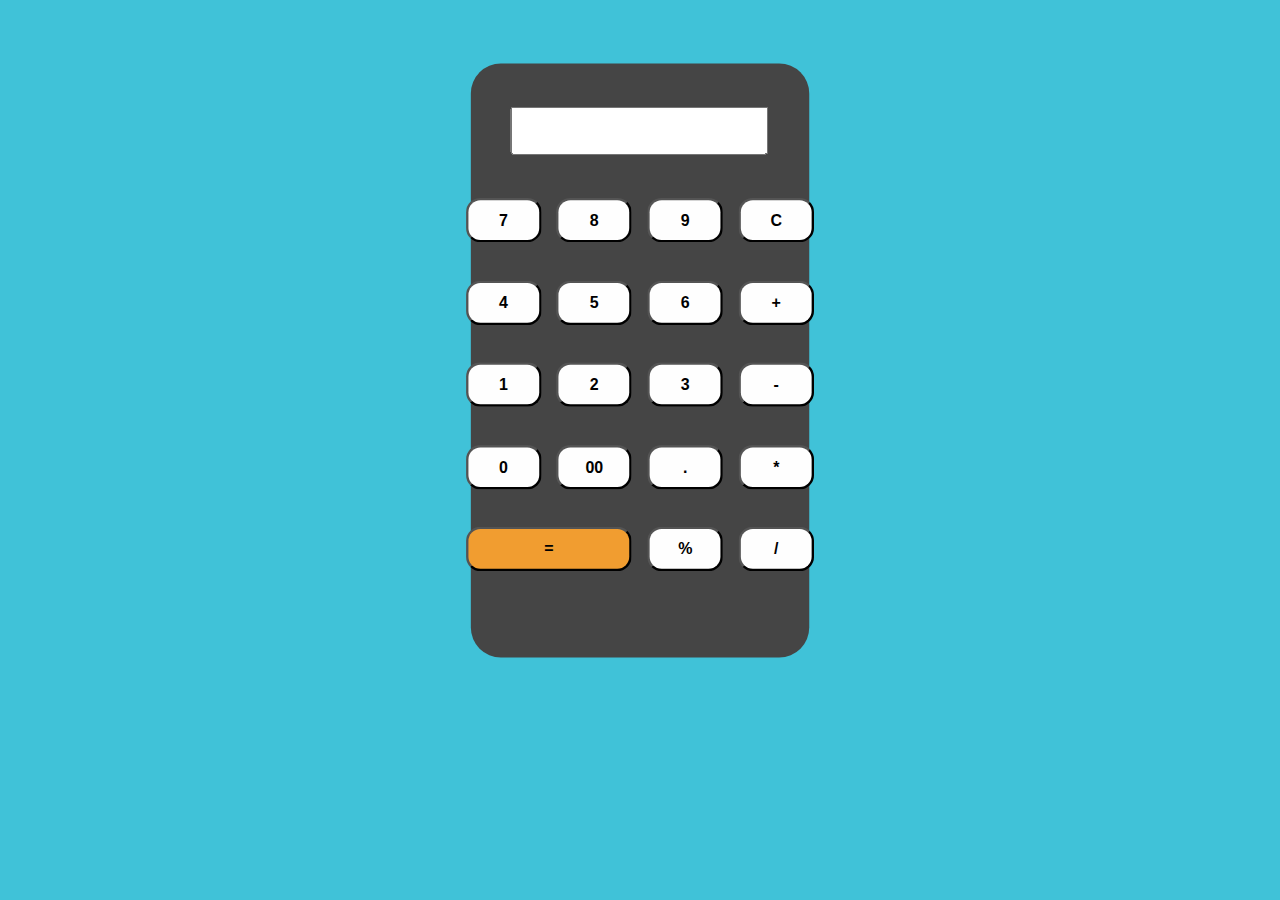
<file: calculator/index.html>
<!DOCTYPE html>
<html lang="en">

<head>
    <meta charset="UTF-8">
    <meta http-equiv="X-UA-Compatible" content="IE=edge">
    <meta name="viewport" content="width=device-width, initial-scale=1.0">
    <title>Document</title>

    <link rel="stylesheet" href="./style.css">
</head>

<body>
    <div class="center">

    
        <div class="calculator ">

            <input type="text" id="input">

       <div class="c1">

           
            

            <button class="seven button">7</button>
            <button class="eight button">8</button>
            <button class="nine button">9</button>
            <button class="clear button">C</button>

            <button class="four button">4</button>
            <button class="five button">5</button>
            <button class="six button">6</button>
            <button class="add button">+</button>

            <button class="one button">1</button>
            <button class="two button">2</button>
            <button class="three button">3</button>
            <button class="sub button">-</button>

            <button class="zero button">0</button>
            <button class="dbZero button">00</button>
            <button class="dot button">.</button>
            <button class="multi button">*</button>

            <button class="equals button">=</button>
            <button class="modulus button">%</button>
            <button class="divide button">/</button>

        </div>

        </div>
    </div>

    <script src="./script.js"></script>
</body>

</html>
</file>
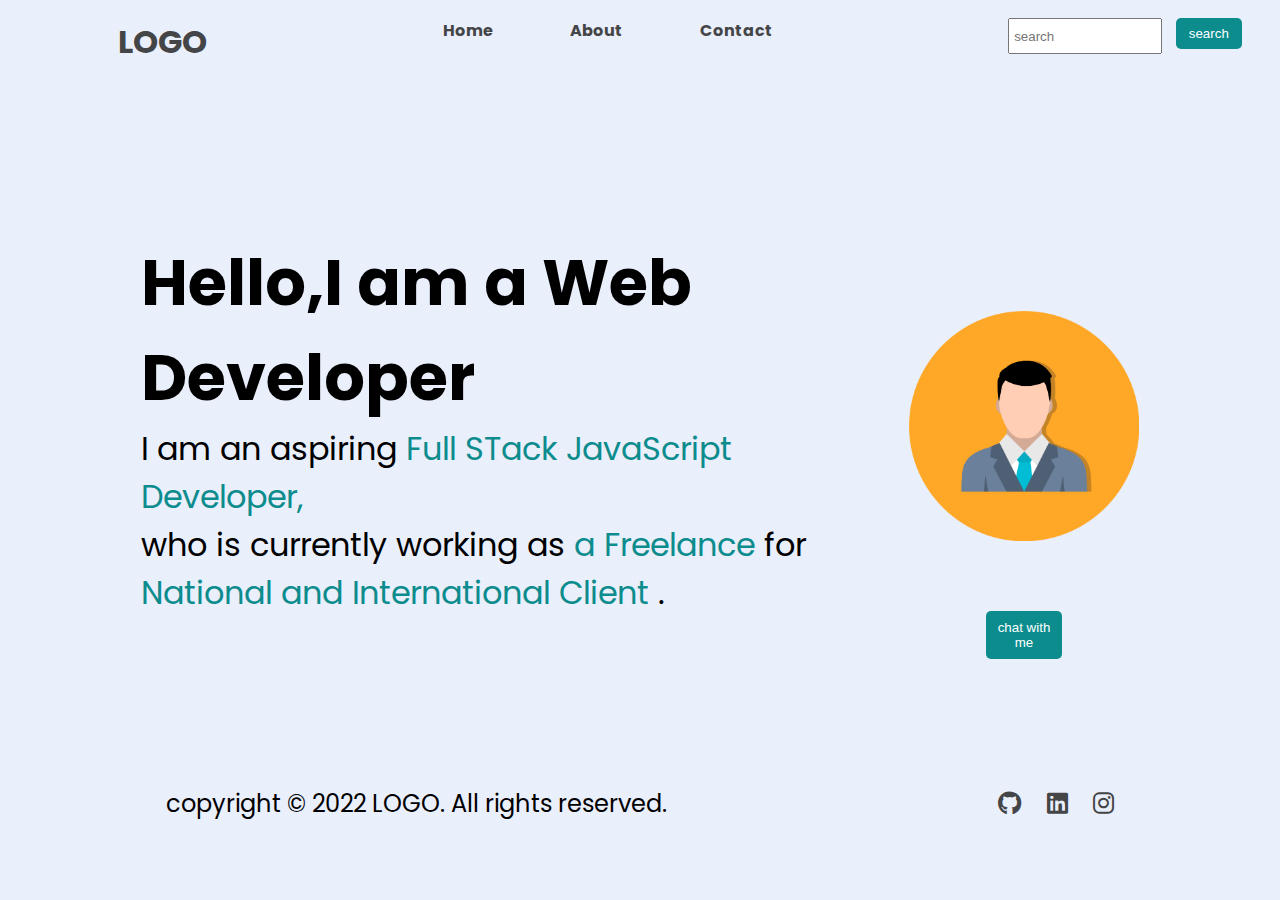
<file: portfolio-html-css-js/index.html>
<!DOCTYPE html>
<html lang="en">

<head>
    <meta charset="UTF-8">
    <meta http-equiv="X-UA-Compatible" content="IE=edge">
    <meta name="viewport" content="width=device-width, initial-scale=1.0">
    <title>project with HTML and CSS</title>
    <link rel="stylesheet" href="style.css">
    <link rel="stylesheet" href="https://cdnjs.cloudflare.com/ajax/libs/font-awesome/6.3.0/css/all.min.css">
    <link rel="preconnect" href="https://fonts.googleapis.com">
<link rel="preconnect" href="https://fonts.gstatic.com" crossorigin>
<link href="https://fonts.googleapis.com/css2?family=Poppins:wght@500&display=swap" rel="stylesheet">
</head>

<body>
    <header>
        <nav>
            <a href="" id="a1">LOGO</a>
            <div class="li">
                <ul id="ul1">
                    <li><a href="" class="a3">Home</a></li>
                    <li><a href="" class="a3">About</a></li>
                    <li><a href="" class="a3">Contact</a></li>
                </ul>
            </div>
            <div class="search">
                <input type="text" placeholder=" search" class="input1">
                <button class="button1">search</button>
            </div>
        </nav>
    </header>
    <section class="sec">
        <div class="left">

            <h1>
                Hello,I am a <span id="s1">Web <br>Developer</span>
            </h1>
            <p>
                I am an aspiring <span class="s2"> Full STack JavaScript <br> Developer,</span> <br>who is currently
                working as <span class="s2"> a Freelance </span> for <br><span class="s2"> National and International
                    Client</span> .
            </p>
        </div>
        <div class="right">
            <img src="./avtar.png" alt="avtar" class="img123">
           
        
        <button id="bt2">chat with me</button>
    </div>
    </section>
    <footer>
        <div class="F">

            <p class="p11">copyright &copy; 2022 LOGO. All rights reserved.</p>
            <ul id="ul2">
                <li>
            
            <a href=""><i class="fa-brands fa-github"></i></a>

            </li>
            <li><a href=""><i class="fa-brands fa-linkedin"></i></a></li>
            <li><a href=""><i class="fa-brands fa-instagram"></i></a></li>
        </ul>
        </div>
    </footer>
</body>

</html>
</file>
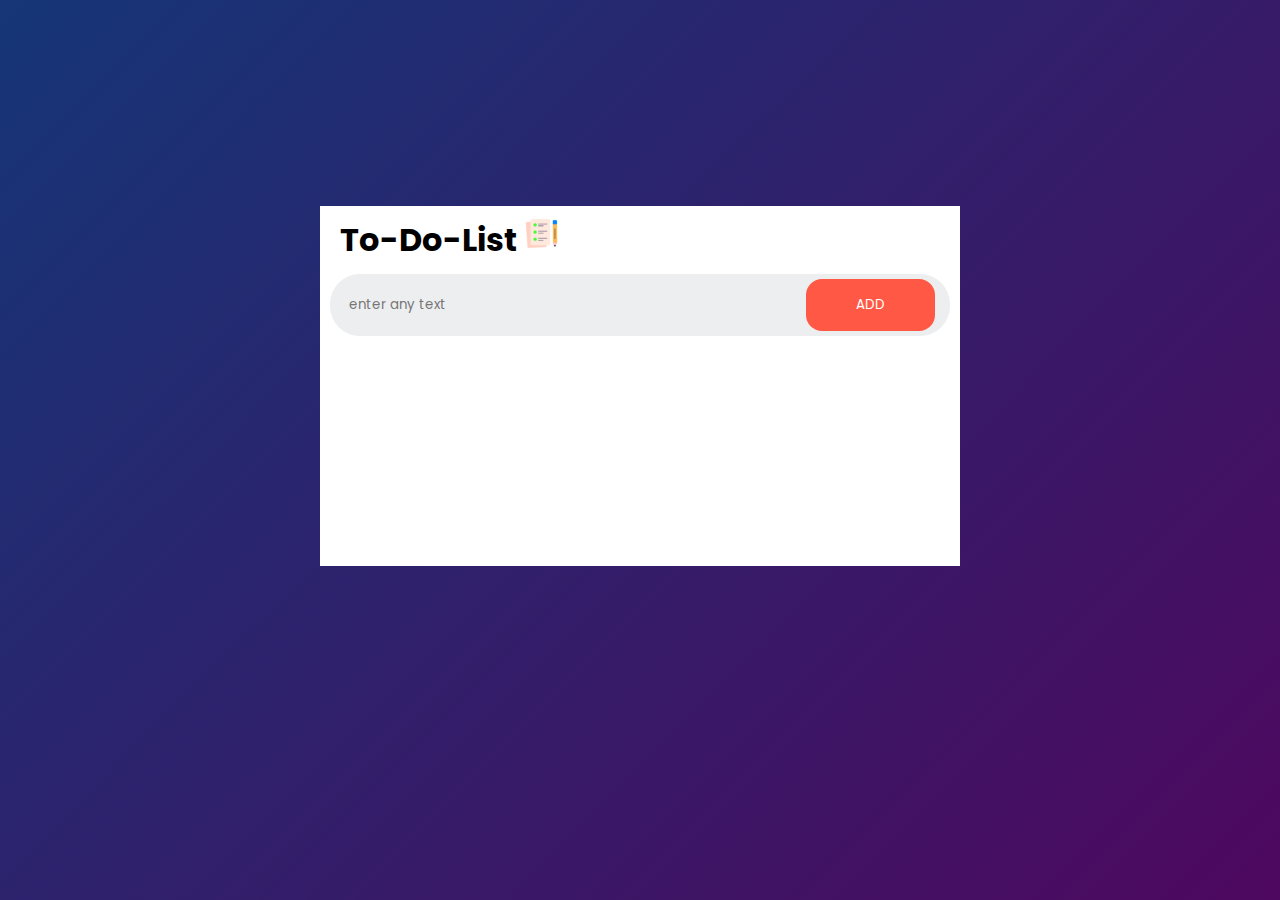
<file: to-do-list/index.html>
<!DOCTYPE html>
<html lang="en">
<head>
    <meta charset="UTF-8">
    <meta name="viewport" content="width=device-width, initial-scale=1.0">
    <title>To-do-list</title>

     <link rel="stylesheet" href="./style.css">

     <link rel="preconnect" href="https://fonts.googleapis.com">
<link rel="preconnect" href="https://fonts.gstatic.com" crossorigin>
<link href="https://fonts.googleapis.com/css2?family=Poppins:wght@700&display=swap" rel="stylesheet">

</head>
<body>
    <div class="box">

         <div class="to-do">
            <h1>To-Do-List <img src="./icon.png" alt=""></h1>
            <div class="row">
                <input type="text" id="input-box" placeholder=" enter any text">
                <button onclick="addTask()">ADD</button>
            </div>
            <ul id="lists">
                <!-- <li class="checked">Task1</li>
                <li>Task2</li>
                <li>Task3</li> -->
            </ul>
         </div>
        
    </div>


    <script src="./script.js"></script>
    
</body>
</html>
</file>
<file: calculator/style.css>
*{
    padding: 0;margin: 0;
    font-weight: 700;
}
body{
    height: 100vh;
    background-color: #40C2D8;
}
.center{
    height: 80vh;
    display: flex;
    justify-content: center;
    align-items: center;
}
.c1{

    display: grid;
    grid-template-columns: 7vh 7vh 7vh 7vh;
    grid-row-gap: 3.5vh;
    grid-column-gap: 1vw;
    /* grid-row: 5/ span 2; */
}
.calculator{
    scale: 1.2;
    background-color: #454545;
   /* margin-top: 15vh; */
    height: 55vh;
    width: 22vw;
    display: flex;
    flex-direction: column;
    /* border: 1px solid red; */
    gap: 4vh;
    align-items: center;
    border-radius: 25px;
    
}
button{
    border-radius: 12px;
    background-color: #FEFEFE;
    cursor: pointer;
    padding: 1vh 1vw;
}
#input{
    margin-top: 4vh;
    padding-right: 1vw;
    height: 4vh;
    width: 15.5vw;
    text-align: right;
}
.equals{
    grid-column: 1/ span 2;
    background-color: #F19D30;
}
</file>
<file: portfolio-html-css-js/style.css>
*{
    padding: 0;margin: 0;box-sizing: border-box;
}
body{
    height: 100%;
    width: 100%;
    background-color: #eaeffc;
    font-family: 'Poppins', sans-serif;
}
nav{
    display: flex;
    justify-content: space-around;
    font-weight: 700;
    margin-top: 2vh;
}
#ul1{
    display: flex;
    list-style: none;
    gap: 6vw;
}
 a{
    text-decoration: none;
    color: #444546;
}
section{
    height: 80vh;
    display: flex;
    align-items: center;
    justify-content: center;
}
.s2{
    color: #0c8c8d;
}
.left{
    font-size: 2em;
    width: 60%;
}
.F{
    font-size: 1.5em;
    display: flex;
    justify-content: space-around;
  
}
i{
    color: #444546;
   
}
li{
    list-style: none;
   
}
ul{
    display: flex;
    gap: 2vw;
}
.right{
    display: flex;
    flex-direction: column;
    align-items: center;
}
.img123{
   width: 18vw;
}
#bt2{
    margin-top: 17px;
  width: 6vw;
  right: 0;
  position: absolute;
  right: 17vw;
  top:66vh;
  padding: 1vh;
}
button{
    color: white;
    background-color: #0c8c8d;
    border: none;
   border-radius: 5px;
}
button:hover{
    cursor: pointer;
    color: #0c8c8d;
    background-color: #fff;
    border: 1px solid #0c8c8d;
}
.search{
    height: 4vh;
    display: flex;
    gap:2vw;
}
.button1{
    position: absolute;
    right: 3vw;
    padding: 0.9vh 1vw;
}
#a1{ 
    font-size: 2em;

}
.input1{
    width: 12vw;
}
</file>
<file: to-do-list/style.css>
*{
    margin: 0;padding: 0;
    box-sizing: border-box;
    font-family: 'Poppins', sans-serif;
}
.box{
    height: 100vh;
    width: 100%;
    background-image: linear-gradient(135deg, #153677, #4e085f);
    display: flex;
    justify-content: center;
    align-items: center;
}
.to-do{
    height: 40vh;
    width: 50vw;
    background-color: #fff;
    margin-bottom: 10%;
}

.to-do h1{
    margin-left: 20px;
}

.to-do img {
    /* margin-left: 1; */
    margin-top: 10px;
    height: 35px;
}
.row{
    padding:5px 15px;
    border-radius: 30px;
    background: #edeef0;
    display: flex;
    justify-content: space-between;
    margin: 10px;
}
button{
    border: none;
    cursor: pointer;
    color: white;
    padding: 16px 50px;
    border-radius: 16px;
    background-color: #ff5945;
}
input {
    border: none;
    outline: none;
    background-color: transparent;
}
li {
    padding: 5px;
    margin-left: 40px;
    list-style: none;
    user-select: none;
    position: relative;
    cursor: pointer;
}
ul li::before{
    /* position: relative; */
    left: -30px;
    content: '';
    height: 25px;
    width: 25px;
    border-radius: 50%;
    background-image: url(./unchecked.png);
    position: absolute;
    background-size: cover;
    background-position: center;

}
li.checked {
    text-decoration: line-through;
}
li.checked::before{
    background-image: url(./checked.png);
}
span{
    padding: 2px 5px;
    border-radius: 50%;
    position: absolute;
    right: 0;
    margin-right: 40px;
    /* height: 50px; */
    text-align: center;
    font-size: 25px;
}
span:hover{
    background: #edeef0;
}
</file>
